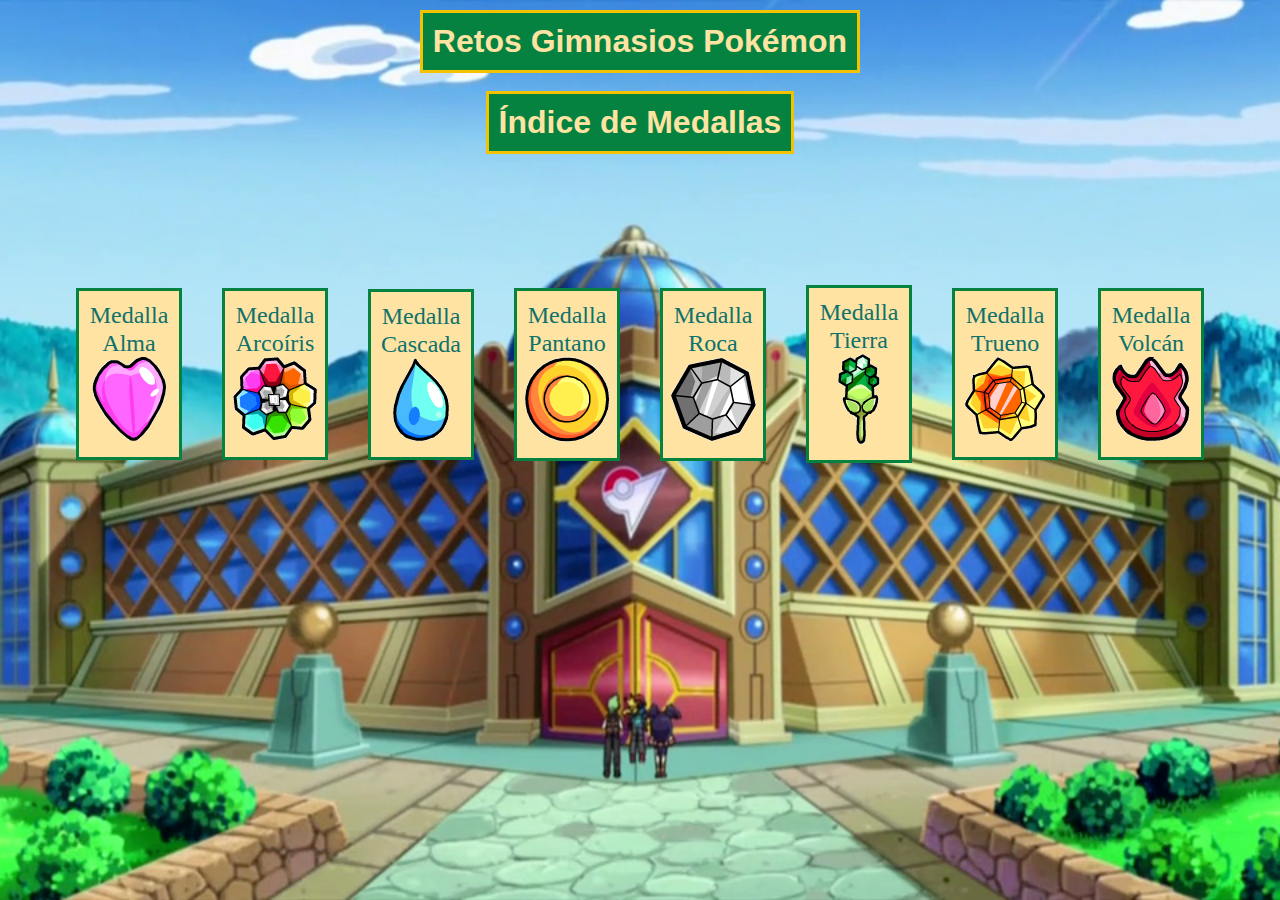
<file: Index.html>
<!DOCTYPE html>
<html lang="en">
<head>
    <meta charset="UTF-8">
    <meta http-equiv="X-UA-Compatible" content="IE=edge">
    <meta name="viewport" content="width=device-width, initial-scale=1.0">
    <title>Indice Medallas</title>

    <link rel="icon" type="image/png" href="/assets/Images/Pokebola-pokeball-png-0.png">

    <link rel="stylesheet" href="/css/Indice.css">

</head>
<body>

    <div>

        <h1>Retos Gimnasios Pokémon</h1>
        
        <br>
        <br>

        <h1>Índice de Medallas</h1>

    </div>

        <div class="container flex">

            <div class="medalla"><a href="/Medallas/Medalla Alma.html">Medalla Alma</a> <br> <img src="/assets/Images/Medalla_Alma.webp" alt="Imagen Medalla Alma"></div>

            <div class="medalla"><a href="/Medallas/Medalla Arcoíris.html">Medalla Arcoíris</a> <br> <img src="/assets/Images/Medalla_Arcoiris.webp" alt="Imagen Medalla Arcoiris"></div>

            <div class="medalla"><a href="/Medallas/Medalla Cascada.html">Medalla Cascada</a> <br> <img src="/assets/Images/Medalla_Cascada.webp" alt="Imagen Medalla Cascada"></div>

            <div class="medalla"><a href="/Medallas/Medalla Pantano.html">Medalla Pantano</a> <br> <img src="/assets/Images/Medalla_Pantano.webp" alt="Imagen Medalla Pantano"></div>

            <div class="medalla"><a href="/Medallas/Medalla Roca.html">Medalla Roca</a> <br> <img src="/assets/Images/Medalla_Roca.webp" alt="Imagen Medalla Roca"></div>

            <div class="medalla"><a href="/Medallas/Medalla Tierra.html">Medalla Tierra</a> <br> <img src="/assets/Images/Medalla_Tierra.webp" alt="Imagen Medalla Tierra"></div>

            <div class="medalla"><a href="/Medallas/Medalla Trueno.html">Medalla Trueno</a> <br> <img src="/assets/Images/Medalla_Trueno.webp" alt="Imagen Medalla Trueno"></div>

            <div class="medalla"><a href="/Medallas/Medalla Volcan.html">Medalla Volcán</a> <br> <img src="/assets/Images/Medalla_Volcan.webp" alt="Imagen Medalla Volcan"></div>
            
            
        </div>

</body>
</html>
</file>
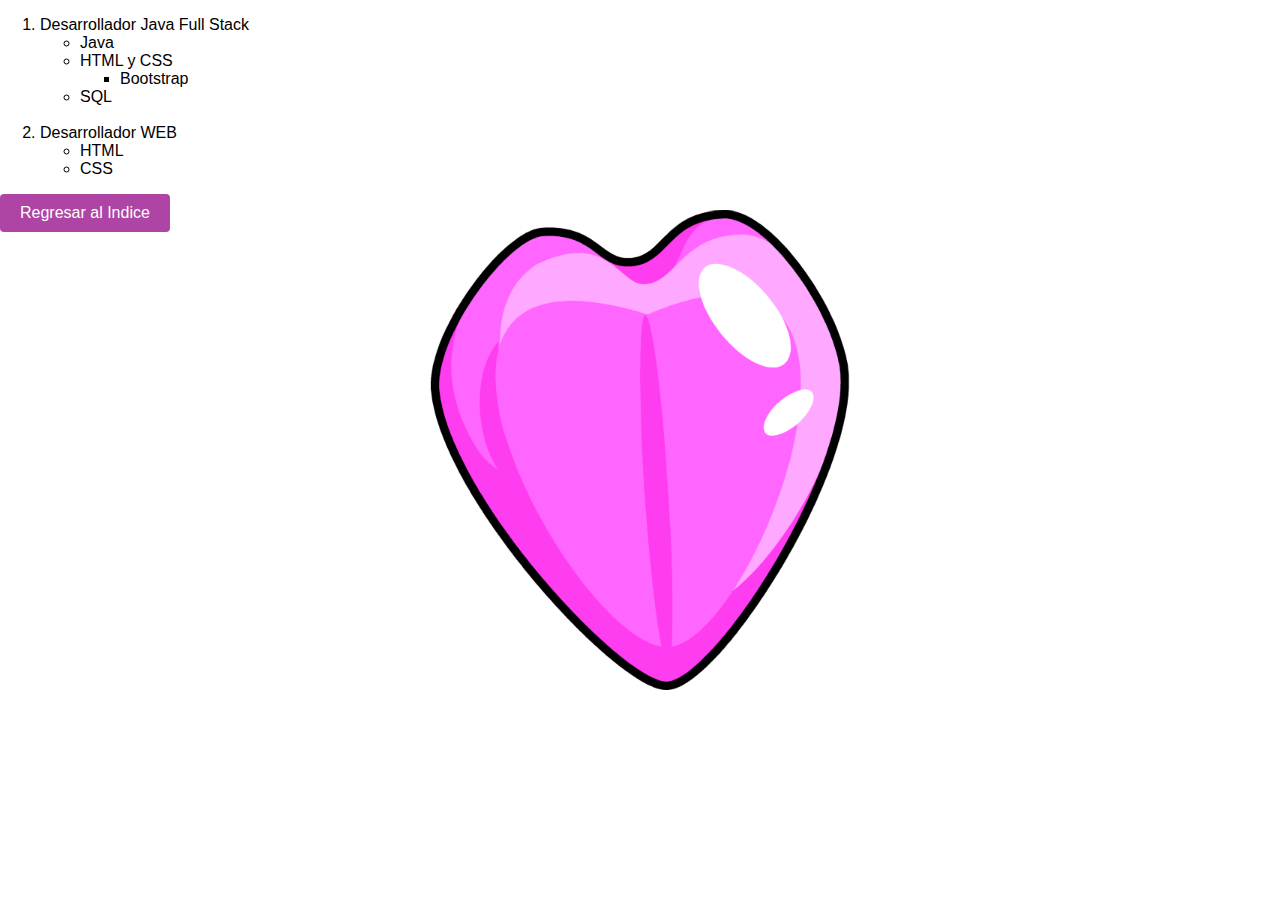
<file: Medallas/Medalla Alma.html>
<!DOCTYPE html>
<html lang="en">
<head>
    <meta charset="UTF-8">
    <meta http-equiv="X-UA-Compatible" content="IE=edge">
    <meta name="viewport" content="width=device-width, initial-scale=1.0">
    <title>Medalla Alma</title>

    <link rel="icon" type="image/png" href="/assets/Images/Medalla_Alma.webp">

    <link rel="stylesheet" href="/css/Medalla Alma.css">
</head>
<body>
    

    <ol>
        <li>
        Desarrollador Java Full Stack
        <ul>
            <li>Java</li>
            <li>HTML y CSS</li>
                <ul><li>Bootstrap</li></ul>
            <li>SQL</li>
        </ul>
        </li>
        <br>
        <li>
        Desarrollador WEB
        <ul>
            <li>HTML</li>
            <li>CSS</li>
        </ul>
        </li>
    </ol>

    <button class="button"><a href="/Index.html">Regresar al Indice</a></button>

</body>
</html>
</file>
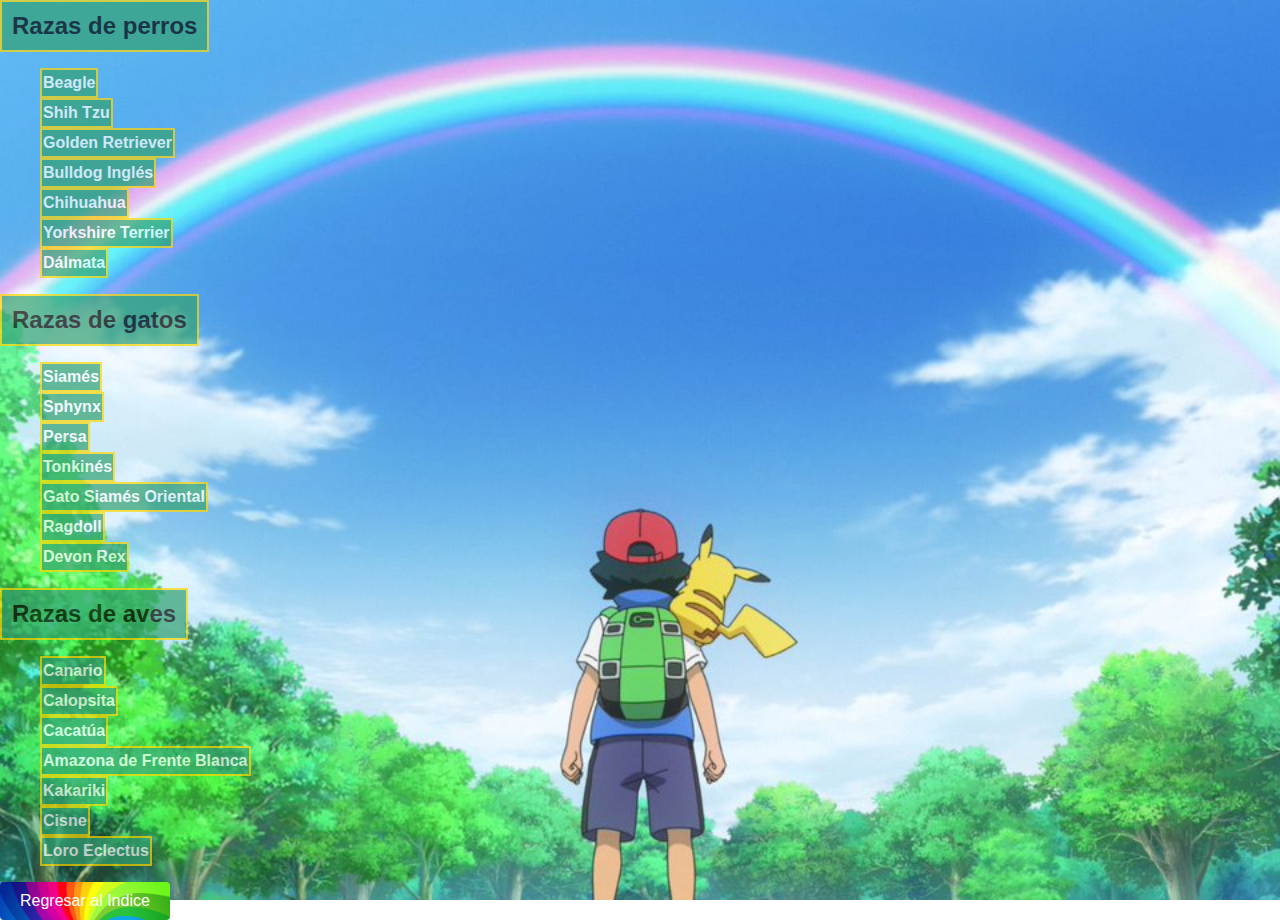
<file: Medallas/Medalla Arcoíris.html>
<!DOCTYPE html>
<html lang="en">
<head>
    <meta charset="UTF-8">
    <meta http-equiv="X-UA-Compatible" content="IE=edge">
    <meta name="viewport" content="width=device-width, initial-scale=1.0">
    <title>Medalla Arcoíris</title>

    <link rel="icon" type="image/png" href="/assets/Images/Medalla_Arcoiris.webp">

    <link rel="stylesheet" href="/css/Medalla Arcoíris.css">

</head>
<body>
  <div class="container flex">
    <h1>Razas de perros</h1>
      <ul>
        <li>Beagle</li>
        <br>
        <li>Shih Tzu</li>
        <br>
        <li>Golden Retriever</li>
        <br>
        <li>Bulldog Inglés</li>
        <br>
        <li>Chihuahua</li>
        <br>
        <li>Yorkshire Terrier</li>
        <br>
        <li>Dálmata</li>
      </ul>
    
    <h1>Razas de gatos</h1>
      <ul>
        <li>Siamés</li>
        <br>
        <li>Sphynx</li>
        <br>
        <li>Persa</li>
        <br>
        <li>Tonkinés</li>
        <br>
        <li>Gato Siamés Oriental</li>
        <br>
        <li>Ragdoll</li>
        <br>
        <li>Devon Rex</li>
      </ul>
    
    <h1>Razas de aves</h1>
      <ul>
        <li>Canario</li>
        <br>
        <li>Calopsita</li>
        <br>
        <li>Cacatúa</li>
        <br>
        <li>Amazona de Frente Blanca</li>
        <br>
        <li>Kakariki</li>
        <br>
        <li>Cisne</li>
        <br>
        <li>Loro Eclectus</li>
      </ul>
    </div>    
      <button class="button"><a href="/Index.html">Regresar al Indice</a></button>

</body>
</html>
</file>
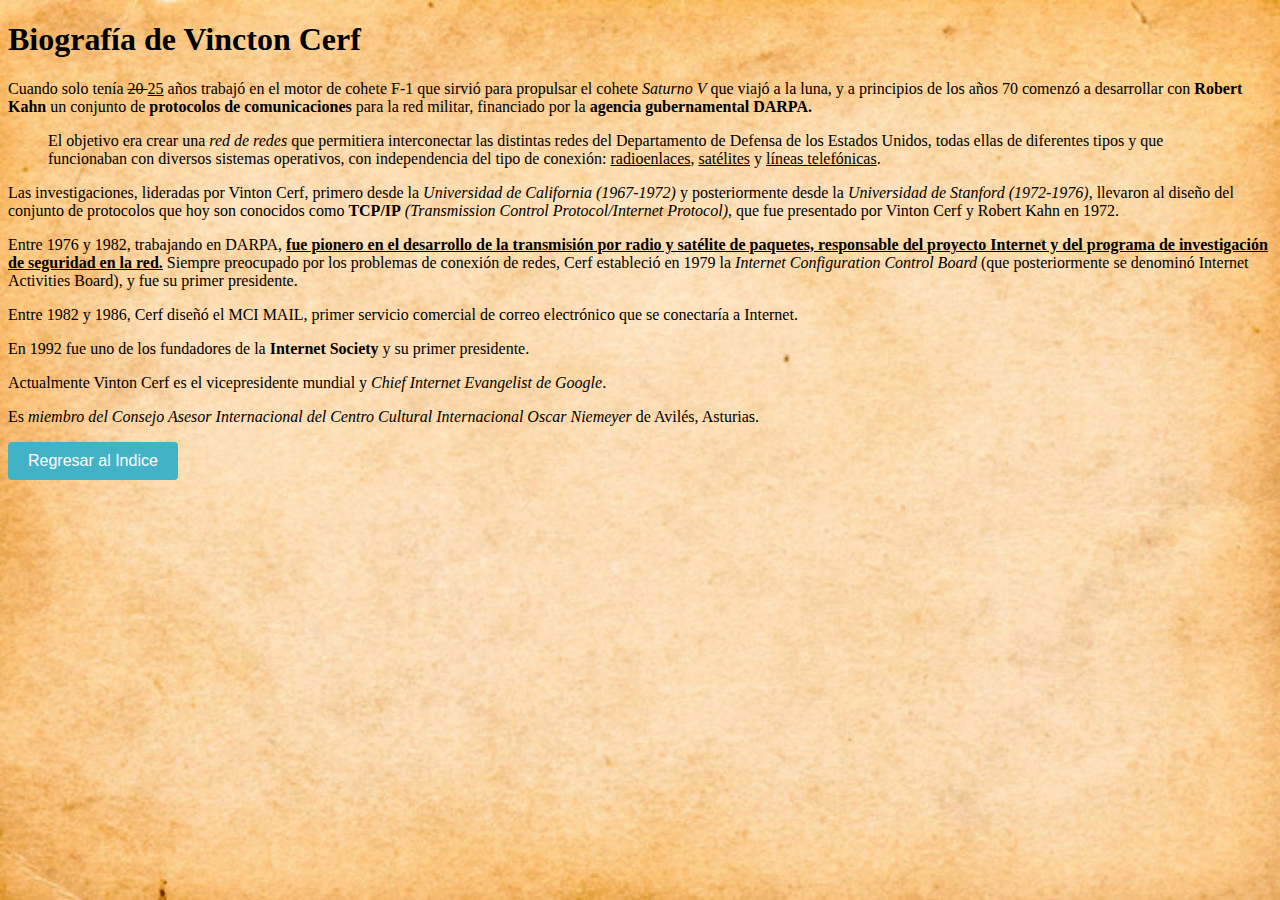
<file: Medallas/Medalla Cascada.html>
<!DOCTYPE html>
<html lang="en">
<head>
    <meta charset="UTF-8">
    <meta http-equiv="X-UA-Compatible" content="IE=edge">
    <meta name="viewport" content="width=device-width, initial-scale=1.0">
    <title>Medalla Cascada</title>

    <link rel="icon" type="image/png" href="/assets/Images/Medalla_Cascada.webp">

    <link rel="stylesheet" href="/css/Medalla Cascada.css">

</head>
<body>

    <h1>Biografía de Vincton Cerf </h1>
    
    <p>Cuando solo tenía <del>20 </del> <u>25</u> años trabajó en el motor de cohete F-1 que sirvió 
    para propulsar el cohete <i>Saturno V</i> que viajó a la luna, y a principios de los años 70 comenzó a 
    desarrollar con <b>Robert Kahn</b> un conjunto de <b>protocolos de comunicaciones</b> para la red militar, 
    financiado por la <b>agencia gubernamental DARPA.</b></p>
    
    <blockquote> El objetivo era crear una <i>red de redes</i> que 
    permitiera interconectar las distintas redes del Departamento de Defensa de los Estados Unidos, 
    todas ellas de diferentes tipos y que funcionaban con diversos sistemas operativos, con 
    independencia del tipo de conexión: <u>radioenlaces</u>, <u>satélites</u> y <u>líneas telefónicas</u>.</blockquote>

    <p>Las investigaciones, 
    lideradas por Vinton Cerf, primero desde la <i>Universidad de California (1967-1972)</i> y posteriormente 
    desde la <i>Universidad de Stanford (1972-1976)</i>, llevaron al diseño del conjunto de protocolos que 
    hoy son conocidos como <b>TCP/IP</b> <i>(Transmission Control Protocol/Internet Protocol)</i>, que fue 
    presentado por Vinton Cerf y Robert Kahn en 1972.</p> 
    
    <p>Entre 1976 y 1982, trabajando en DARPA, <b><u>fue 
        pionero en el desarrollo de la transmisión por radio y satélite de paquetes, responsable del proyecto 
        Internet y del programa de investigación de seguridad en la red.</u></b> Siempre preocupado por los 
    problemas de conexión de redes, Cerf estableció en 1979 la <i>Internet Configuration Control Board</i> 
    (que posteriormente se denominó Internet Activities Board), y fue su primer presidente.</p> 
   <p> Entre 1982 
    y 1986, Cerf diseñó el MCI MAIL, primer servicio comercial de correo electrónico que se conectaría 
    a Internet.</p>  
    <p> En 1992 fue uno de los fundadores de la <b>Internet Society</b> y su primer presidente.</p>

   <p> Actualmente Vinton Cerf es el vicepresidente mundial y <i>Chief Internet Evangelist de Google</i>.</p>
   <p> Es <i>
    miembro del Consejo Asesor Internacional del Centro Cultural Internacional Oscar Niemeyer</i> de 
    Avilés, Asturias.</p>

    <button class="button"><a href="/Index.html">Regresar al Indice</a></button>
    
 
</body>
</html>
</file>
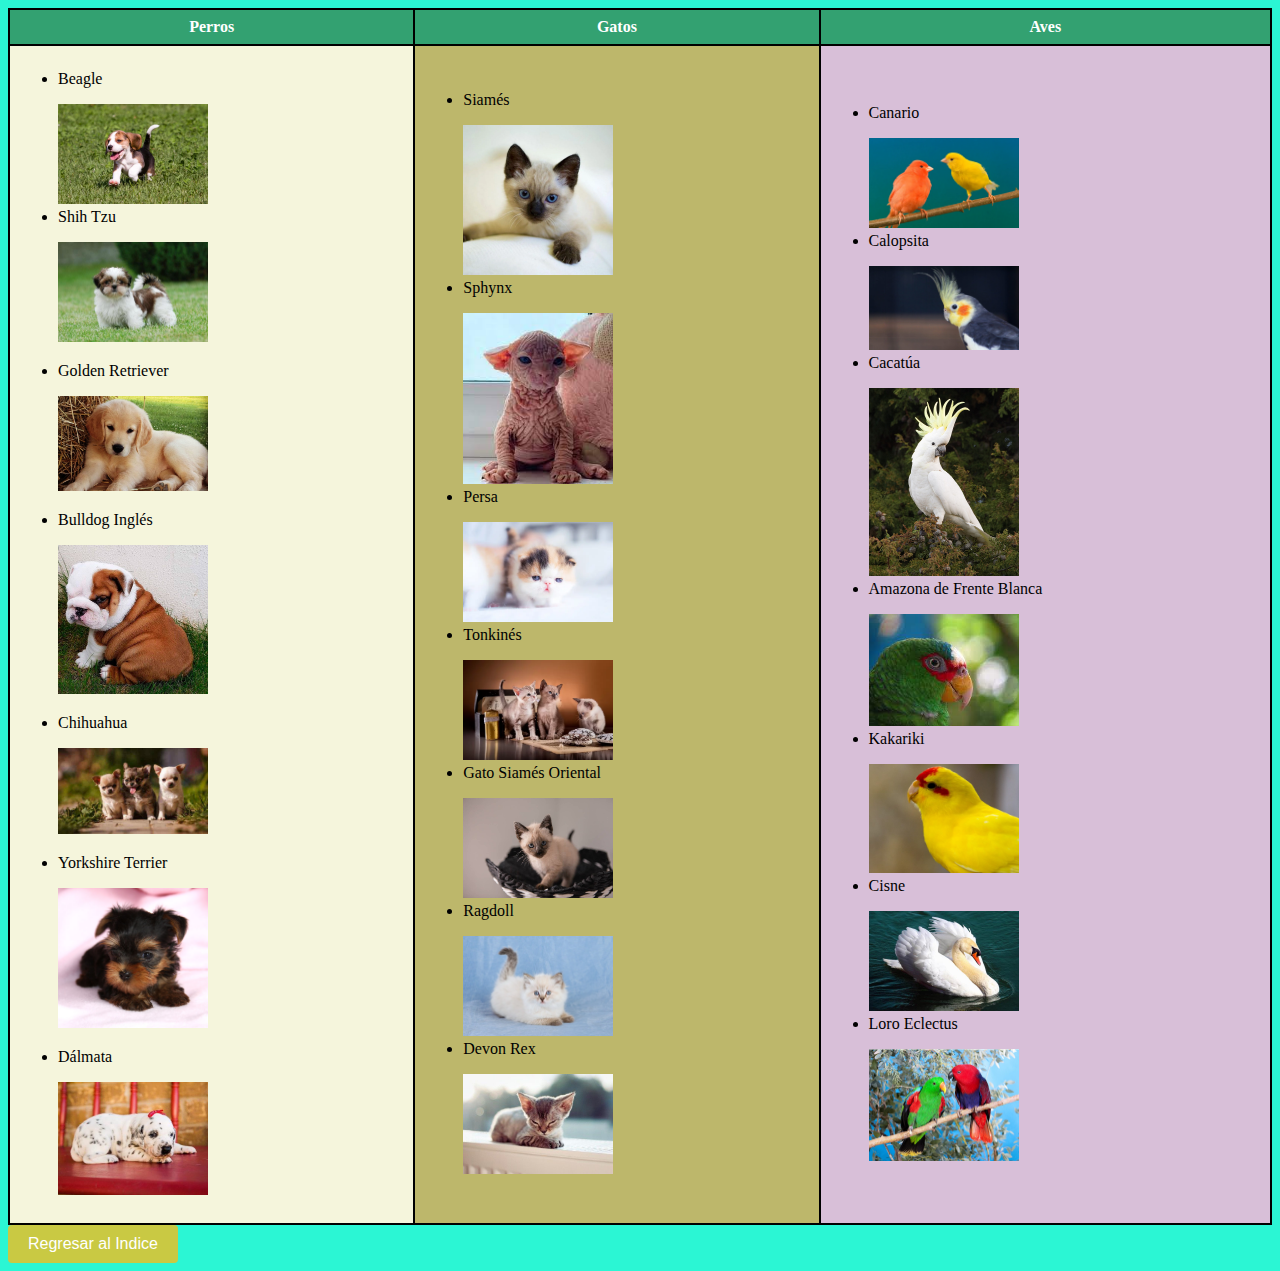
<file: Medallas/Medalla Pantano.html>
<!DOCTYPE html>
<html lang="en">
<head>
    <meta charset="UTF-8">
    <meta http-equiv="X-UA-Compatible" content="IE=edge">
    <meta name="viewport" content="width=device-width, initial-scale=1.0">
    <title>Medalla Pantano</title>

    <link rel="icon" type="image/png" href="/assets/Images/Medalla_Pantano.webp">

    <link rel="stylesheet" href="/css/Medalla Pantano.css">
</head>

<body>
    <table>
        <thead>
            <tr>
                <th>Perros</th>
                <th>Gatos</th>
                <th>Aves</th>
            </tr>
        </thead>
        <tbody>
            <tr>
                <td id="perros">
                    <ul>
                        <li> Beagle <p align-text="center"></p><img src="/assets/Images/beagle.webp" alt="Beagle cachorro"></li>
                        <li>Shih Tzu<p align-text="center"><img src="/assets/Images/shih-tzu.jpg" alt="shih tzu"></p></li>
                        <li>Golden Retriever<p align-text="center"><img src="/assets/Images/golden.jpg" alt="Golden Retriever"></p></li>
                        <li>Bulldog Inglés<p align-text="center"><img src="/assets/Images/billdog-cachorro.jpg" alt="Bulldog Inglés"></p></li>
                        <li>Chihuahua<p align-text="center"><img src="/assets/Images/chihuahua.jpg" alt="Chihuahua"></p></li>
                        <li>Yorkshire Terrier<p align-text="center"><img src="/assets/Images/Cachorro-Yorkshire-Terrier.jpg" alt="Yorkshire Terrier"></p></li>
                        <li>Dálmata<p align-text="center"><img src="/assets/Images/dalmata.jpeg" alt="Dálmata"></p></li>
                    </ul>
                </td>
                <td id="gatos">
                    <ul>
                        <li>Siamés<p align-text="center"></p><img src="/assets/Images/siames.webp" alt="Siamés"></li>
                        <li>Sphynx<p align-text="center"></p><img src="/assets/Images/sphynx.jpeg" alt="sphynx"></li>
                        <li>Persa<p align-text="center"></p><img src="/assets/Images/persa.webp" alt="persa"></li>
                        <li>Tonkinés<p align-text="center"></p><img src="/assets/Images/Tonkinese.webp" alt="Tonkinés"></li>
                        <li>Gato Siamés Oriental<p align-text="center"></p><img src="/assets/Images/gato-siames-bebe.jpg" alt="Siamés Oriental"></li>
                        <li>Ragdoll<p align-text="center"></p><img src="/assets/Images/ragdoll.webp" alt="Ragdoll"></li>
                        <li>Devon Rex<p align-text="center"></p><img src="/assets/Images/cachorro-rex-devon.jpg" alt="Devon Rex"></li>
                    </ul>
                </td>
                <td id="aves">
                    <ul>
                        <li>Canario<p align-text="center"></p><img src="/assets/Images/portada-canario.webp" alt="Canario"></li>
                        <li>Calopsita<p align-text="center"></p><img src="/assets/Images/calopsita.jpg" alt="Calopsita"></li>
                        <li>Cacatúa<p align-text="center"></p><img src="/assets/Images/Cacatua.jpg" alt="Cacatúa"></li>
                        <li>Amazona de Frente Blanca<p align-text="center"></p><img src="/assets/Images/amazona.jpeg" alt="Amazona de Frente Blanca"></li>
                        <li>Kakariki<p align-text="center"></p><img src="/assets/Images/kakariki.jpg" alt="Kakariki"></li>
                        <li>Cisne<p align-text="center"></p><img src="/assets/Images/cisne.jpg" alt="Cisne"></li>
                        <li>Loro Eclectus<p align-text="center"></p><img src="/assets/Images/loro eclectico.jpg" alt="Loro Eclectus"></li>
                    </ul>
                </td>
            </tr>
        </tbody>
    </table>

    <button class="button"><a href="/Index.html">Regresar al Indice</a></button>
</body>
</html>
</file>
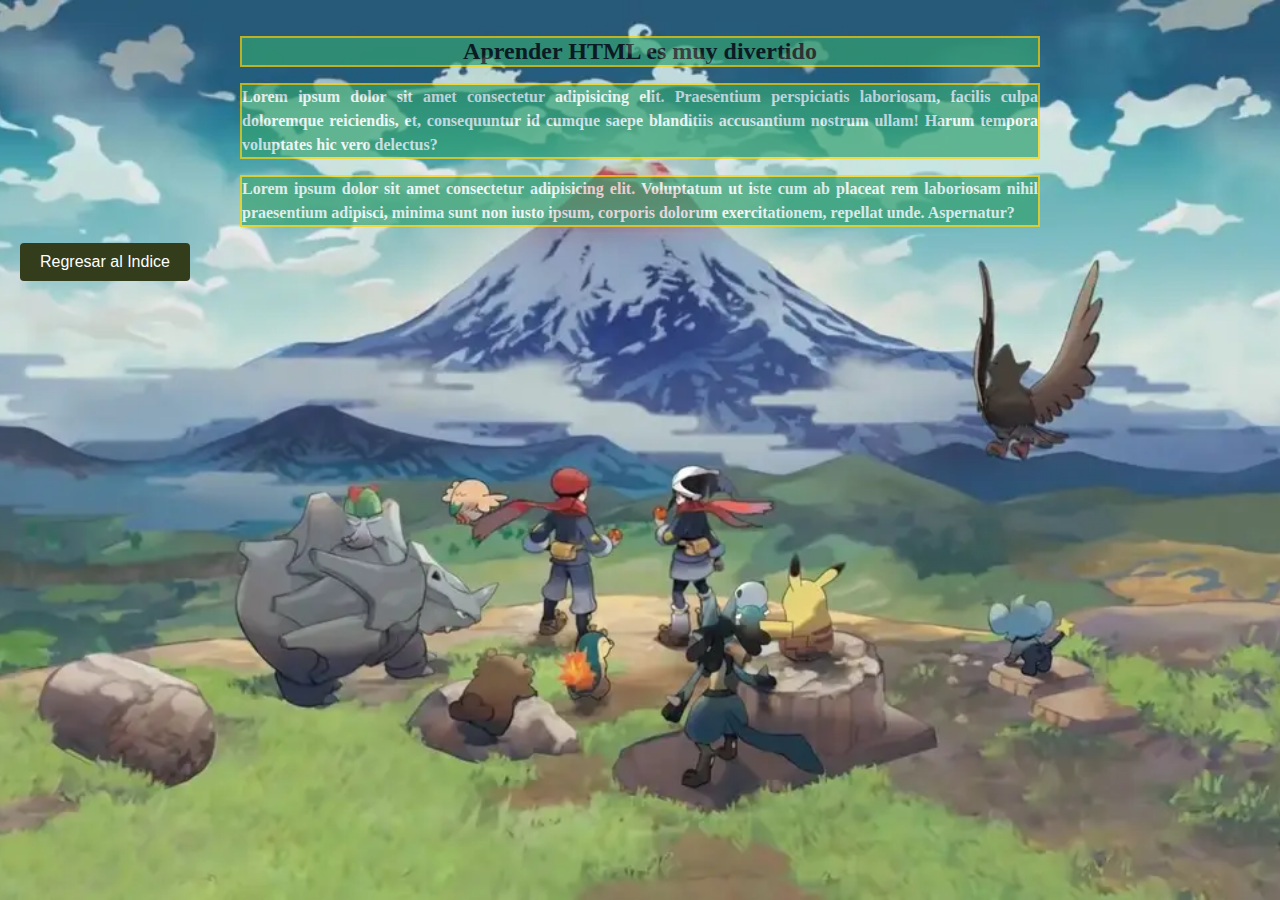
<file: Medallas/Medalla Roca.html>
<!DOCTYPE html>
<html lang="en">
<head>
    <meta charset="UTF-8">
    <meta http-equiv="X-UA-Compatible" content="IE=edge">
    <meta name="viewport" content="width=device-width, initial-scale=1.0">
    <title>Medalla Roca</title>

    <link rel="icon" type="image/png" href="/assets/Images/Medalla_Roca.webp">

    <link rel="stylesheet" href="/css/Medalla Roca.css"> <!--Se agrego al texto original para dar estilos.-->
</head>

<body>


    <div class="container"> <!-- Se agrego al texto originar para dar estilos.-->

    <h1>Aprender HTML es muy divertido</h1>

    <p>Lorem ipsum dolor sit amet consectetur adipisicing elit. Praesentium perspiciatis laboriosam, facilis culpa doloremque reiciendis, et, consequuntur id cumque saepe blanditiis accusantium nostrum ullam! Harum tempora voluptates hic vero delectus?</p>

    <p>Lorem ipsum dolor sit amet consectetur adipisicing elit. Voluptatum ut iste cum ab placeat rem laboriosam nihil praesentium adipisci, minima sunt non iusto ipsum, corporis dolorum exercitationem, repellat unde. Aspernatur?</p>

    </div>
    
    <button class="button"><a href="/Index.html">Regresar al Indice</a></button>
    
</body>
</html>


<!-- 
    Texto por corregir.

    <DOCTYPE html>
    <html lang="en"></html>
    <head>
    <body>
    <meta charset="UTF-8">
    <meta name="viewport" content="Ejercicio HTML - Corrige los errores">
    <title>Corrige los errores que encuentres en el documento<title>
    <h1>Aprender HTML es muy divertido<h1>
    <p>Lorem ipsum dolor sit amet consectetur adipisicing elit. Praesentium perspiciatis laboriosam, facilis culpa doloremque reiciendis, et, consequuntur id cumque saepe blanditiis accusantium nostrum ullam! Harum tempora voluptates hic vero delectus?</p>
    <p>Lorem ipsum dolor sit amet consectetur adipisicing elit. Voluptatum ut iste cum ab placeat rem laboriosam nihil praesentium adipisci, minima sunt non iusto ipsum, corporis dolorum exercitationem, repellat unde. Aspernatur?
    <html> 
-->
</file>
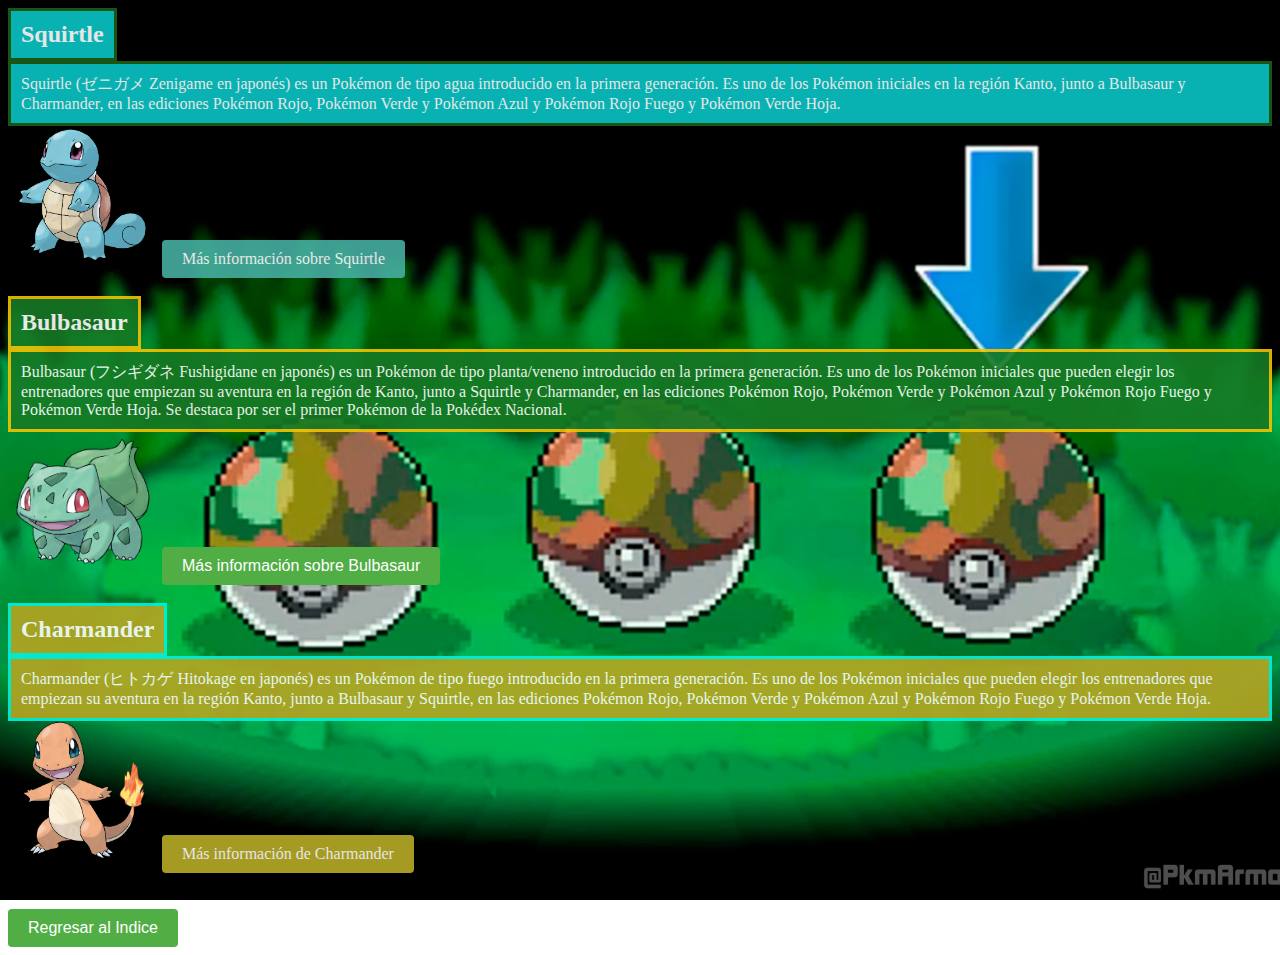
<file: Medallas/Medalla Tierra.html>
<!DOCTYPE html>
<html lang="en">
<head>
    <meta charset="UTF-8">
    <meta http-equiv="X-UA-Compatible" content="IE=edge">
    <meta name="viewport" content="width=device-width, initial-scale=1.0">
    <title>Medalla Tierra</title>

    <link rel="icon" type="image/png" href="/assets/Images/Medalla_Tierra.webp">

    <link rel="stylesheet" href="/css/Medalla Tierra.css">

    
</head>
<body>

    <div>
        <h2 id="Squirtle">Squirtle</h2>
        <p id="squir">Squirtle (ゼニガメ Zenigame en japonés) es un Pokémon de tipo agua introducido en la primera generación. Es uno de los Pokémon iniciales en la región Kanto, junto a Bulbasaur y Charmander, en las ediciones Pokémon Rojo, Pokémon Verde y Pokémon Azul y Pokémon Rojo Fuego y Pokémon Verde Hoja.</p>
        <img src="/assets/Images/Squirtle.png" alt="Imagen del Pokémon Squirtle">
        <button class="button" id="blue"><a href="https://www.wikidex.net/wiki/Squirtle" target="_blank">Más información sobre Squirtle</a></button>
    </div>

    <br>

    <div>
        <h2 id="Bulbasaur">Bulbasaur</h2>
        <p id="bul">Bulbasaur (フシギダネ Fushigidane en japonés) es un Pokémon de tipo planta/veneno introducido en la primera generación. Es uno de los Pokémon iniciales que pueden elegir los entrenadores que empiezan su aventura en la región de Kanto, junto a Squirtle y Charmander, en las ediciones Pokémon Rojo, Pokémon Verde y Pokémon Azul y Pokémon Rojo Fuego y Pokémon Verde Hoja. Se destaca por ser el primer Pokémon de la Pokédex Nacional.</p>
        <img src="/assets/Images/Bulbasaur.png" alt="Imagen del Pokémon Bulbasaur">
        <button class="button" id="green"><a href="https://www.wikidex.net/wiki/Bulbasaur" target="_blank">Más información sobre Bulbasaur</a></button>
    </div>

    <br>

    <div>
        <h2 id="Charmander">Charmander</h2>
        <p id="char">Charmander (ヒトカゲ Hitokage en japonés) es un Pokémon de tipo fuego introducido en la primera generación. Es uno de los Pokémon iniciales que pueden elegir los entrenadores que empiezan su aventura en la región Kanto, junto a Bulbasaur y Squirtle, en las ediciones Pokémon Rojo, Pokémon Verde y Pokémon Azul y Pokémon Rojo Fuego y Pokémon Verde Hoja.</p>
        <img src="/assets/Images/Charmander.png" alt="Imagen del Pokémon Charmander">
        <button class="button" id="red"><a href="https://www.wikidex.net/wiki/Charmander" target="_blank">Más información de Charmander</a></button>
    </div>

    <br>
    <br>
    <button class="button"><a href="/Index.html">Regresar al Indice</a></button>
</body>
</html>
</file>
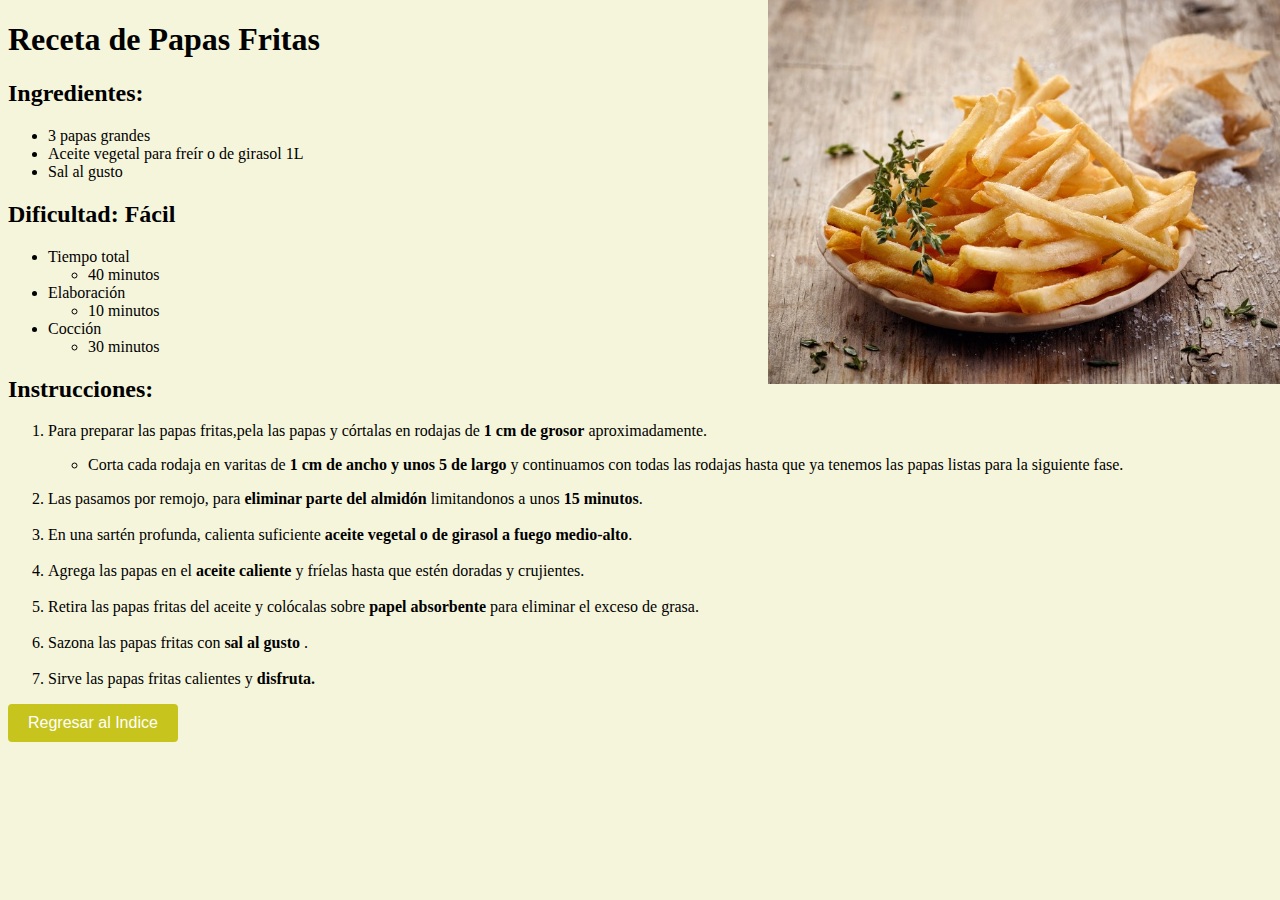
<file: Medallas/Medalla Trueno.html>
<!DOCTYPE html>
<html lang="en">
<head>
    <meta charset="UTF-8">
    <meta http-equiv="X-UA-Compatible" content="IE=edge">
    <meta name="viewport" content="width=device-width, initial-scale=1.0">
    <title>Medalla Trueno</title>

    <link rel="icon" type="image/png" href="/assets/Images/Medalla_Trueno.webp">
    
    <link rel="stylesheet" href="/css/Medalla Trueno.css">
    
</head>
<body>

    <h1>Receta de Papas Fritas</h1>

    <h2>Ingredientes:</h2>
    <ul>
        <li>3 papas grandes</li>
        <li>Aceite vegetal para freír o de girasol 1L</li>
        <li>Sal al gusto</li>
    </ul>

    <h2>Dificultad: Fácil</h2>

    <ul>
        <li>Tiempo total
            <ul>
                <li>40 minutos</li>
            </ul>
        </li>
        <li>Elaboración
            <ul>
                <li>10 minutos</li>
            </ul>
        </li>
        <li>Cocción
            <ul>
                <li>30 minutos</li>
            </ul>
        </li>
    </ul>

    <h2>Instrucciones:</h2>
    <ol>
        <li><p>Para preparar las papas fritas,pela las papas y córtalas en rodajas de <b>1 cm de grosor</b> aproximadamente. 

        <ul><li>Corta cada rodaja en varitas de <b>1 cm de ancho y unos 5 de largo</b>  y continuamos con todas las rodajas hasta que ya tenemos las papas listas para la siguiente fase.</p> </li></ul>
        
      
        <li>Las pasamos por remojo, para <b>eliminar parte del almidón</b> limitandonos a unos <b>15 minutos</b>.</li>
        <br>
        <li>En una sartén profunda, calienta suficiente <b>aceite vegetal o de girasol a fuego medio-alto</b>.</li>
        <br>
        <li>Agrega las papas en el <b>aceite caliente</b> y fríelas hasta que estén doradas y crujientes.</li>
        <br>
        <li>Retira las papas fritas del aceite y colócalas sobre <b>papel absorbente</b>  para eliminar el exceso de grasa.</li>
        <br>
        <li>Sazona las papas fritas con <b>sal al gusto</b> .</li>
        <br>
        <li>Sirve las papas fritas calientes y <b>disfruta.</b> </li>
    </ol>


    <button class="button"><a href="/Index.html">Regresar al Indice</a></button>
</body>
</html>
</file>
<file: css/Indice.css>
:root {
    --primary: #058240;
    --secundary: #87C159;
    --info:#ADCACB;
    --contrast: #FEE3A2; 
    --lines: #F3C301;
}

/* :root {
  --primary: #469597;
  --secundary: #5BA199;
  --info:#BBC6C8;
  --contrast: #E5E3E4; 
  --lines: #DDBEAA;
} */

/* :root {
  --primary: #02315E;
  --secundary: #00457E;
  --info:#2F70AF;
  --contrast: #B9848C; 
  --lines: #806491;
} */

body {
    margin: 0;
    font-family: 'Karla', sans-serif;
    background-color: var(--info);
    background: url(/assets/Images/gimnasio.png) center no-repeat fixed;
    background-size: cover;
    
    
}

div {
    padding: 10px 0px 10px 0px;
    background-color:var(#058240);
    text-align: center;
}

  .flex {
    height: 400px;
    display: flex;
    justify-content:center;
    align-items: center;
    flex-wrap: wrap; 
    flex-flow: row wrap;

}

.flex > div {
    width: 100px;
    margin: 20px;
    font-size: 1.5rem;
    text-align: center;
    background-color: var(--contrast);
    border: 3px solid var(--primary);
}

h1 {
  background: var(--primary);
  border: 3px solid #F3C301;
  color: var(--contrast);
  display: inline-block;
  padding: 10px;
  margin: 0%;
  
}

a{
  font-family:Cambria, Cochin, Georgia, Times, 'Times New Roman', serif;
  text-decoration: none;
  color:rgb(15, 113, 108)
}
</file>
<file: css/Medalla Alma.css>
body {
    margin: 0;
    font-family: 'Karla', sans-serif;
    background-color: beige;
    background: url(/assets/Images/Medalla_Alma.png) center no-repeat fixed;
    
}

li{
    text-align: justify;
}

a{
    text-decoration: none;
    color: white;
}
.button {
    padding: 10px 20px;
    background-color: #ae45a5;
    color: white;
    border: none;
    text-align: center;
    text-decoration: none;
    display: inline-block;
    font-size: 16px;
    cursor: pointer;
    border-radius: 4px
}
</file>
<file: css/Medalla Arcoíris.css>
body {
    margin: 0;
    font-family: 'Karla', sans-serif;
    background-color: var(--info);
    background: url(/assets/Images/arcoiris.jpg) center no-repeat fixed;
    background-size: cover;
    
}

/* .flex {
    height: 400px;
    display: flex;
    justify-content:space-evenly;
    align-items: center;
    flex-wrap: wrap; 
    flex-flow: row wrap;

} */

h1 {
    color: #000000;
    font-size: 24px;
    text-align: center;
    background-attachment: fixed;
    background-color: #33a171;
    border: gold solid 2px;
    opacity: .7;
    display: inline-block;
    padding: 10px;
    margin: 0 auto;
}

li{
    line-height: 1.5;
    text-align: center;
    background-color: rgb(23, 117, 56);
    color: white;
    background-color: #33a171;
    font-weight: bold;
    opacity: .7;
    border: gold solid 2px;
    padding: 1px 1px 1px 1px;
    display: inline-block;
    margin: 0 auto;
    
    
    
}

a{
    text-decoration: none;
    color: white;
}
.button {
    padding: 10px 20px;
    background: url(/assets/Images/arcoiris-boton.jpg);
    background-size: cover;
    background-color: #51ae45;
    color: white;
    border: none;
    text-align: center;
    text-decoration: none;
    display: inline-block;
    font-size: 16px;
    cursor: pointer;
    border-radius: 4px
}
</file>
<file: css/Medalla Cascada.css>
body{
    background: url(/assets/Images/old-paper.jpeg) center no-repeat fixed;
    background-size: cover;
}

a{
    text-decoration: none;
    color: white;
}
.button {
    padding: 10px 20px;
    background-color: #42b3c6;
    color: white;
    border: none;
    text-align: center;
    text-decoration: none;
    display: inline-block;
    font-size: 16px;
    cursor: pointer;
    border-radius: 4px
}
</file>
<file: css/Medalla Pantano.css>
body{
    background-attachment: fixed;
    background-color: #2bf6d4;
}

table {
    width: 100%;
    border-collapse: collapse;
  }
  
  table th, table td {
    border: 2px solid black;
    padding: 8px;
  }


#perros{
    background-attachment: fixed;
    background-color: beige;
}

#gatos{
    background-attachment: fixed;
    background-color:darkkhaki
}

#aves{
    background-attachment: fixed;
    background-color: thistle;
}
  
  table th {
    color: white;
    background-color: #33a171;
    font-weight: bold;
    text-align: center;
  }


img{
    align-items: center;
    width: 150px; 
    height: auto; 
}

a{
    text-decoration: none;
    color: white;
}
.button {
    padding: 10px 20px;
    background-color: #c9c943;
    color: white;
    border: none;
    text-align: center;
    text-decoration: none;
    display: inline-block;
    font-size: 16px;
    cursor: pointer;
    border-radius: 4px
}
</file>
<file: css/Medalla Roca.css>
body {
    font-family:Cambria, Cochin, Georgia, Times, 'Times New Roman', serif;
    margin: 0;
    padding: 20px;
    background: url(/assets/Images/roca.webp) center no-repeat fixed;
    background-size: cover;
  }



  
  h1 {
    color: #000000;
    font-size: 24px;
    text-align: center;
    background-attachment: fixed;
    background-color: #33a171;
    border: gold solid 2px;
    opacity: .7;
  }
  
  p {
    color: #ffffff;
    line-height: 1.5;
    text-align: justify;
    background-color: rgb(23, 117, 56);
    color: white;
    background-color: #33a171;
    font-weight: bold;
    opacity: .7;
    border: gold solid 2px;
   
  }
  
  .container {
    max-width: 800px;
    margin: 0 auto;
  }

  a {
    text-decoration: none;
    color: white;
  }
  .button {
    padding: 10px 20px;
    background-color: #333d1b;
    color: white;
    border: none;
    text-align: center;
    text-decoration: none;
    display: inline-block;
    font-size: 16px;
    cursor: pointer;
    border-radius: 4px;
  }
</file>
<file: css/Medalla Tierra.css>
body{
    background: url(/assets/Images/escoger.jpeg) center no-repeat fixed;
    background-size: cover;
}

#Squirtle,#squir{
    font-family: Cambria, Cochin, Georgia, Times, 'Times New Roman', serif;
    background: var(--primary);
    border: 3px solid #1d5f17;
    background-color: rgb(9, 198, 198);
    color: white;
    display: inline-block;
    padding: 10px;
    margin: 0%;
    opacity: .9;
  }

#Bulbasaur,#bul{
    font-family: Cambria, Cochin, Georgia, Times, 'Times New Roman', serif;
    background: var(--primary);
    border: 3px solid #F3C301;
    background-color: rgb(22, 122, 37);
    color: rgb(255, 255, 255);
    display: inline-block;
    padding: 10px;
    margin: 0%;
    opacity: .9;
}

#Charmander,#char{
    font-family: Cambria, Cochin, Georgia, Times, 'Times New Roman', serif;
    background: var(--primary);
    border: 3px solid #01f3df;
    background-color: rgb(182, 165, 34);
    color: white;
    display: inline-block;
    padding: 10px;
    margin: 0%;
    opacity: .9;
}

#blue{
    font-family: Cambria, Cochin, Georgia, Times, 'Times New Roman', serif;
    padding: 10px 20px;
    background-color: #45aea0;
    color: white;
    border: none;
    text-align: center;
    text-decoration: none;
    display: inline-block;
    font-size: 16px;
    cursor: pointer;
    border-radius: 4px;
    opacity: .9;
}

#red{
    font-family: Cambria, Cochin, Georgia, Times, 'Times New Roman', serif;
    padding: 10px 20px;
    background-color: #b8ac26;
    color: white;
    border: none;
    text-align: center;
    text-decoration: none;
    display: inline-block;
    font-size: 16px;
    cursor: pointer;
    border-radius: 4px;
    opacity: .9;
}
img{
    align-items: center;
    width: 150px; 
    height: auto; 
}

a{
    text-decoration: none;
    color: white;
}
.button {
    padding: 10px 20px;
    background-color: #51ae45;
    color: white;
    border: none;
    text-align: center;
    text-decoration: none;
    display: inline-block;
    font-size: 16px;
    cursor: pointer;
    border-radius: 4px
}
</file>
<file: css/Medalla Trueno.css>
body{
    background: beige url(/assets/Images/papas-fritas-con-maicena-facil.jpg) right top no-repeat;
    background-size: 40%;

 
}

a{
    text-decoration: none;
    color: white;
}
.button {
    padding: 10px 20px;
    background-color: #c7c51d;
    color: white;
    border: none;
    text-align: center;
    text-decoration: none;
    display: inline-block;
    font-size: 16px;
    cursor: pointer;
    border-radius: 4px
}
</file>
